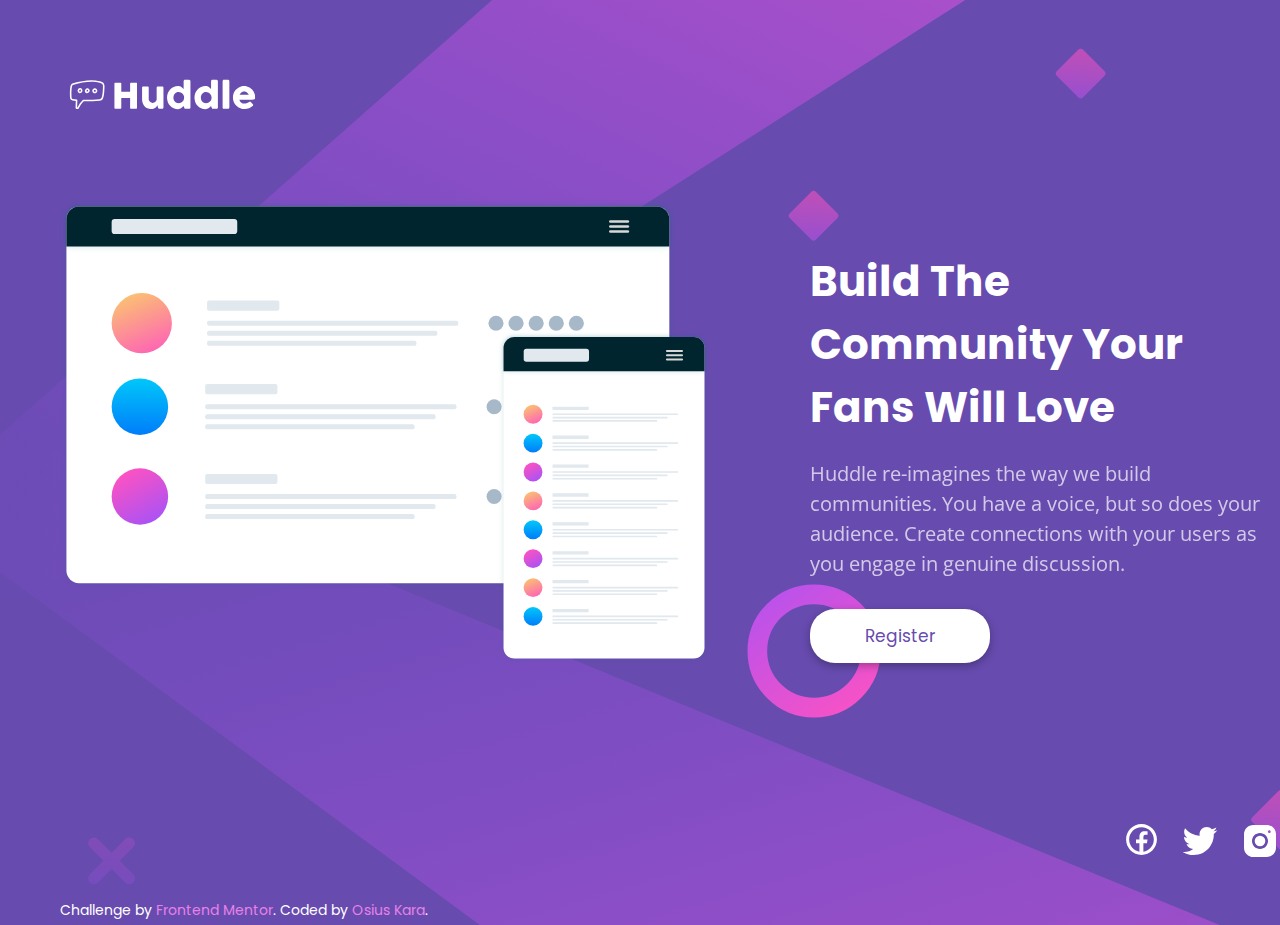
<file: public/index.html>
<!DOCTYPE html>
<html lang="en">
<head>
    <meta charset="UTF-8">
    <meta http-equiv="X-UA-Compatible" content="IE=edge">
    <meta name="viewport" content="width=device-width, initial-scale=1.0">
    <!-- Include favicon -->
    <link rel="icon" type="image/x-icon" href="assets/images/favicon-32x32.png">
    <title>Huddle</title>
    <!-- Include global.css -->
    <link rel="stylesheet" href="css/global.css">
    <!-- Include index.css -->
    <link rel="stylesheet" href="css/index.css">
</head>
<body>
    <div class="main-container">
        <!-- Header -->
        <header class="header">
            <div class="logo"> 
                <img src="assets/images/logo.svg" alt="Huddle">
            </div>
        </header>

        <!-- Content -->
        <section class="content">
            <div class="mockup-container">
                <img src="assets/images/illustration-mockups.svg" alt="Mockup">
            </div>
            <div class="description">
                <h1>Build The Community Your Fans Will Love</h1>
                <p>Huddle re-imagines the way we build communities. You have a voice, but so does your audience. Create connections with your users as you engage in genuine discussion.</p>
                <div class="btn-container">
                    <button type="button">
                        <a href="#">Register</a>
                    </button>
                </div>
                <nav class="social-icons">
                    <ul>
                        <li><a href="#"><img src="assets/images/facebook.svg" alt="Facebook"></a></li>
                        <li><a href="#"><img src="assets/images/twitter.svg" alt="Twitter"></a></li>
                        <li><a href="#"><img src="assets/images/instagram.svg" alt="Instagram"></a></li>
                    </ul>
                </nav>
            </div>
        </section>

        <!-- Footer -->
        <footer>
            <p>Challenge by <a target="new" href="https://www.frontendmentor.io">Frontend Mentor</a>. Coded by <a target="new" href="https://github.com/OsiusKara">Osius Kara</a>.</p>
        </footer>
    </div>
</body>
</html>
</file>
<file: public/css/global.css>
/* --------------------------------

This file includes typographies, reusable variables and general rules
that you're going to use across the entire website

-------------------------------- */

/* Typography for headings */
@import url('https://fonts.googleapis.com/css2?family=Poppins:wght@400;600&display=swap');
/* Typography for body */
@import url('https://fonts.googleapis.com/css2?family=Open+Sans&display=swap');

/* ----------------------------
Breakpoints for responsive design

Mobile: 375px
Desktop: 1440px
---------------------------- */

/* Reusable variables */
:root {
    --primary-color: hsl(257, 40%, 49%);
    --secondary-color: hsl(300, 69%, 71%);
    --poppins: 'Poppins', sans-serif;
    --open-sans: 'Open Sans', sans-serif;
}

body {
    margin: 0;
    padding: 0;
    box-sizing: border-box;
    background-image: url('../assets/images/bg-desktop.svg');
    background-size: cover;
    background-color: var(--primary-color);
    min-height: 100vh;
}
</file>
<file: public/css/index.css>
/* --------------------------------

This file includes the styles for the index.html file

-------------------------------- */

.main-container {
    min-height: 100%;
    padding-top: 70px;
    padding-left: 60px;
}

/* --------------------------- Header -------------------------- */

.header .logo {
    height: 130px;
}

.header .logo img {
    max-width: 200px;
}

/* --------------------------- Content ------------------------- */

.content {
    display: flex;
    padding-bottom: 30px;
}

.content .mockup-container img {
    width: 650px;
}

.description {
    width: 600px;
    margin-left: 100px;
}

.description h1 {
    width: 100%;
    max-width: 480px;
    margin-top: 50px;
    margin-bottom: 20px;
    font-family: var(--poppins);
    font-size: 42px;
    color: #FFFFFF;
}

.description p {
    width: 100%;
    max-width: 504px;
    margin-bottom: 30px;
    font-family: var(--open-sans);
    font-size: 20px;
    line-height: 30px;
    color: #FFFFFF;
    opacity: 0.7;
}

.description .btn-container button {
    width: 180px;
    margin-bottom: 60px;
    padding: 14px 38px;
    background-color: #FFFFFF;
    border: none;
    border-radius: 25px;
    box-shadow: rgb(0 0 0 / 29%) 0px 3px 8px;
    cursor: pointer;
    transition: all 0.3s ease;
}

.description .btn-container button:hover {
    background-color: var(--secondary-color);
}

.description .btn-container button a {
    font-family: var(--poppins);
    font-size: 17px;
    color: var(--primary-color);
    text-decoration: none;
}

.description .social-icons {
    width: 100%;
    max-width: 504px;
    margin-top: 98px;
}

.description .social-icons ul {
    display: flex;
    justify-content: flex-end;
    margin: 0;
    padding-left: 0;
    list-style: none;
    gap: 20px;
}

.description .social-icons ul li {
    cursor: pointer;
}

.description .social-icons ul li a img:hover {
    filter: invert(80%);
}

/* ----------------------------- Footer ----------------------------- */

footer {
    display: flex;
    align-items: center;
    height: 30px;
}

footer p {
    margin: 0;
    font-family: var(--poppins);
    font-size: 14px;
    color: #FFFFFF;
}

footer p a {
    color: var(--secondary-color);
    text-decoration: none;
}
</file>
